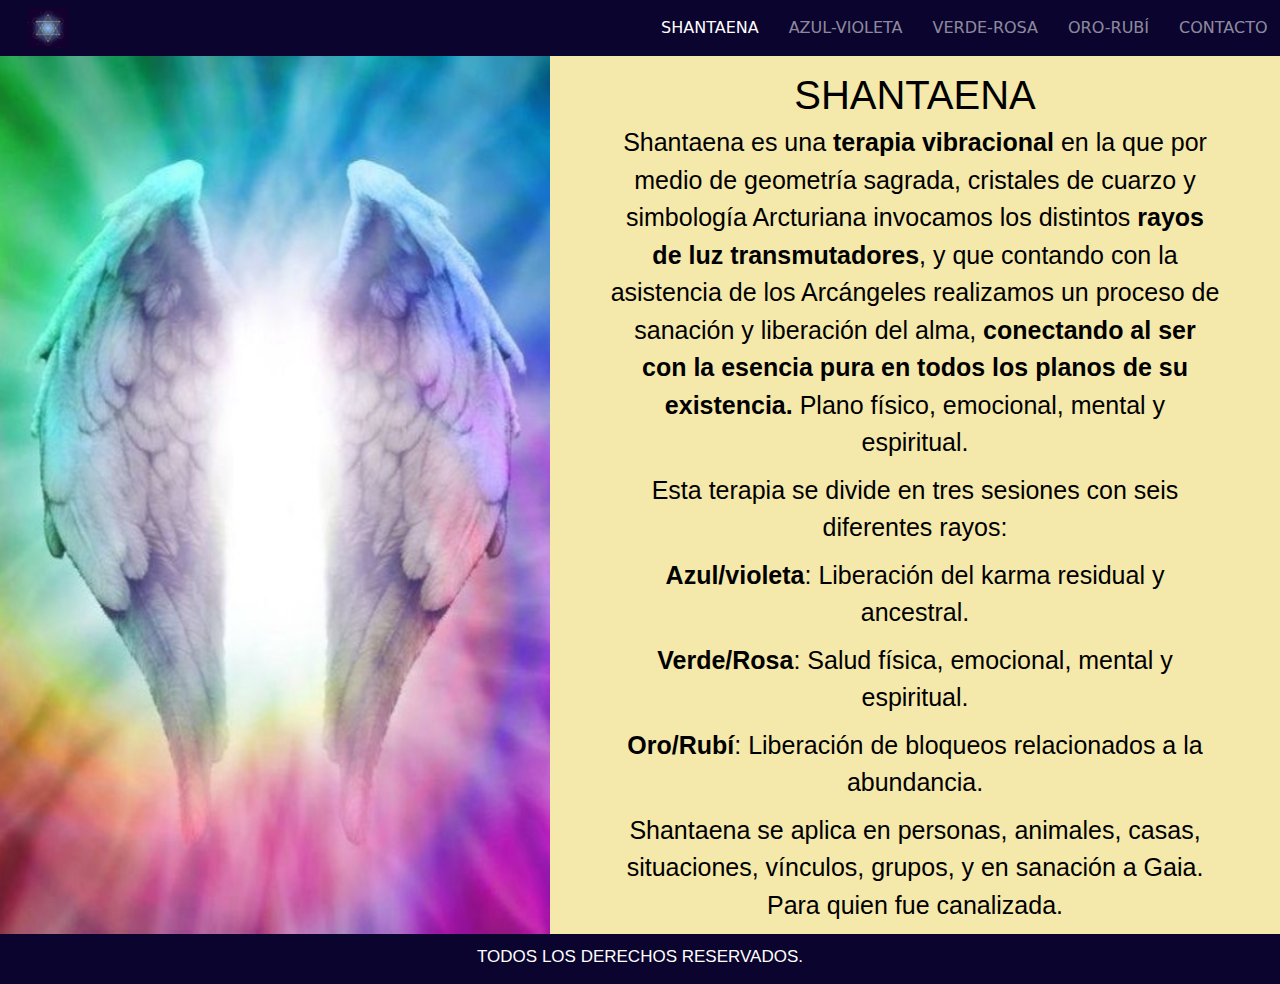
<file: index.html>
<!DOCTYPE html>
<html lang="es">
<head>
    <meta charset="UTF-8">
    <meta name="viewport" content="width=device-width, initial-scale=1.0">
    <meta name="description" content="Terapia energetica Shantaena. Terapia Vibracional. Limpieza Energética. Limpieza Kármica. Abundancia. Salud. Arcangel Miguel. Partido de La Costa. Buenos Aires, Argentina. ">
    <meta name="keywords" content="Terapia, Energética, Shantaena, Arcangel, Miguel, Buenos Aires. Argentina">
    <link href="https://cdn.jsdelivr.net/npm/bootstrap@5.3.3/dist/css/bootstrap.min.css" rel="stylesheet" integrity="sha384-QWTKZyjpPEjISv5WaRU9OFeRpok6YctnYmDr5pNlyT2bRjXh0JMhjY6hW+ALEwIH" crossorigin="anonymous">
    <link rel="shortcut icon" href="../Shantaena1/assets/metacubo.jpeg">
    <link rel="stylesheet" href="./css/styles.css">
    <title>Terapia Energética Shantaena</title>
</head>
<body > 
    <header>
        <nav class="navbar navbar-expand-md navbar-dark" style="background-color: #0a042e;">
            <div class="container-fluid">
                <a class="navbar-brand" href="./index.html">
                    <img src="./assets/metacubo.jpeg" alt="Metatron" width="40" height="40">
                </a>
                <button class="navbar-toggler" type="button" data-bs-toggle="collapse" data-bs-target="#navbarNav" aria-controls="navbarNav" aria-expanded="false" aria-label="Toggle navigation">
                    <span class="navbar-toggler-icon">
                        <svg xmlns="http://www.w3.org/2000/svg" width="16" height="16" fill="currentColor" class="bi bi-list" viewBox="0 0 16 16">
                            <path fill-rule="evenodd" d="M2.5 12a.5.5 0 0 1 .5-.5h10a.5.5 0 0 1 0 1H3a.5.5 0 0 1-.5-.5m0-4a.5.5 0 0 1 .5-.5h10a.5.5 0 0 1 0 1H3a.5.5 0 0 1-.5-.5m0-4a.5.5 0 0 1 .5-.5h10a.5.5 0 0 1 0 1H3a.5.5 0 0 1-.5-.5"/>
                        </svg>
                    </span>
                </button>
                <div class="collapse navbar-collapse" id="navbarNav">
                    <ul class="navbar-nav ms-auto">
                        <li class="nav-item">
                            <a class="nav-link active" aria-current="page" href="index.html">SHANTAENA</a>
                        </li>
                        <li class="nav-item">
                            <a class="nav-link" href="./pages/rayo-azul-violeta.html">AZUL-VIOLETA</a>
                        </li>
                        <li class="nav-item">
                            <a class="nav-link" href="./pages/rayo-verde-rosa.html">VERDE-ROSA</a>
                        </li>
                        <li class="nav-item">
                            <a class="nav-link" href="./pages/rayo-oro-rubi.html">ORO-RUBÍ</a>
                        </li>
                        <li class="nav-item">
                            <a class="nav-link" href="./pages/contacto.html">CONTACTO</a>
                        </li>
                    </ul>
                </div>
            </div>
        </nav>
    </header>
    <main>
        <div class="contenedor">
            <img src="./assets/rayosdeluz.jpeg" alt="Colores del Arcoiris" class="contenedor_imagen">
            <div class="cuerpo">
                <h1>SHANTAENA</h1>
                <P>Shantaena es una <strong>terapia vibracional</strong> en la que por medio de geometría sagrada, 
                cristales de cuarzo y simbología Arcturiana invocamos los distintos <strong>rayos de luz
                transmutadores</strong>, y que contando con la asistencia de los Arcángeles realizamos un
                proceso de sanación y liberación del alma, <strong>conectando al ser con la esencia pura 
                en todos los planos de su existencia.</strong> Plano físico, emocional, mental y espiritual.</p> 
                <p>Esta terapia se divide en tres sesiones con seis diferentes rayos:</p>
                <p><strong>Azul/violeta</strong>: Liberación del karma residual y ancestral.</p> 
                <p><strong>Verde/Rosa</strong>: Salud física, emocional, mental y espiritual.</p> 
                <p><strong>Oro/Rubí</strong>: Liberación de bloqueos relacionados a la abundancia.</p>
                <p>Shantaena se aplica en personas, animales, casas, situaciones, vínculos,
                grupos, y en sanación a Gaia. Para quien fue canalizada.</p>
            </div>
        </div>
    </main>
    <footer class="container-fluid">
        <h3>TODOS LOS DERECHOS RESERVADOS.</h3>
    </footer>
    <script src="https://cdn.jsdelivr.net/npm/bootstrap@5.3.3/dist/js/bootstrap.bundle.min.js" integrity="sha384-YvpcrYf0tY3lHB60NNkmXc5s9fDVZLESaAA55NDzOxhy9GkcIdslK1eN7N6jIeHz" crossorigin="anonymous"></script>
</body>
</html>
</file>
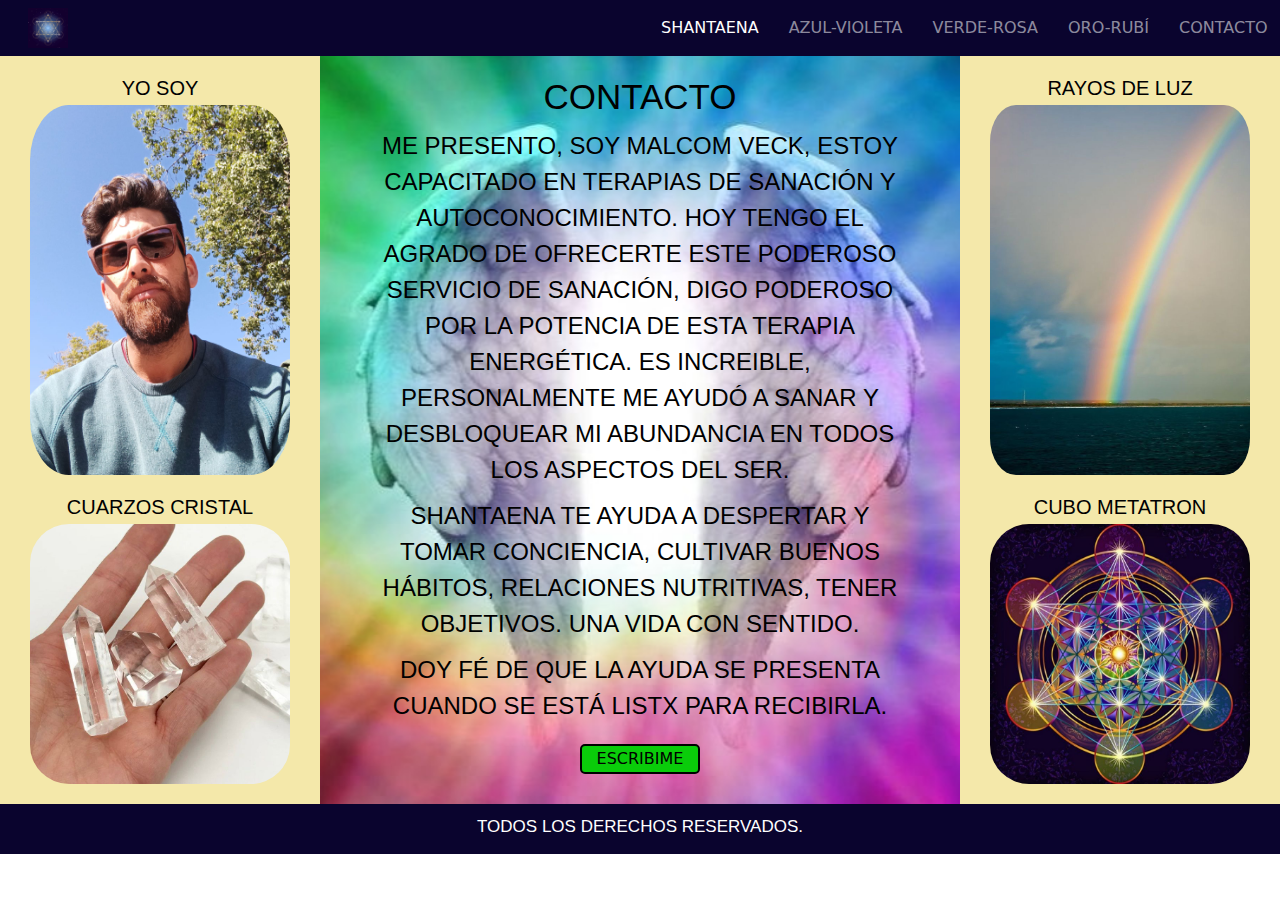
<file: pages/contacto.html>
<!DOCTYPE html>
<html lang="es">
<head>
    <meta charset="UTF-8">
    <meta name="viewport" content="width=device-width, initial-scale=1.0">
    <meta name="description" content="Terapia energetica Shantaena, Contacto, Arcángel Miguel, Metatron. Partido de La Costa. Buenos Aires, Argentina.">
    <meta name="keywords" content="Terapia, Energética, Shantaena, Arcangel, Miguel, Cuarzo, Metatron, Luz, Abundancia, Buenos Aires. Argentina">
    <link href="https://cdn.jsdelivr.net/npm/bootstrap@5.3.3/dist/css/bootstrap.min.css" rel="stylesheet" integrity="sha384-QWTKZyjpPEjISv5WaRU9OFeRpok6YctnYmDr5pNlyT2bRjXh0JMhjY6hW+ALEwIH" crossorigin="anonymous">
    <link rel="stylesheet" href="../css/styles.css">
    <title>Contacto</title>
</head>
<body> 
    <header>
        <nav class="navbar navbar-expand-md navbar-dark" style="background-color: #0a042e;">
            <div class="container-fluid">
                <a class="navbar-brand" href="../index.html">
                    <img src="../assets/metacubo.jpeg" alt="Metatron" width="40" height="40">
                </a>
                <button class="navbar-toggler" type="button" data-bs-toggle="collapse" data-bs-target="#navbarNav" aria-controls="navbarNav" aria-expanded="false" aria-label="Toggle navigation">
                    <span class="navbar-toggler-icon">
                        <svg xmlns="http://www.w3.org/2000/svg" width="16" height="16" fill="currentColor" class="bi bi-list" viewBox="0 0 16 16">
                            <path fill-rule="evenodd" d="M2.5 12a.5.5 0 0 1 .5-.5h10a.5.5 0 0 1 0 1H3a.5.5 0 0 1-.5-.5m0-4a.5.5 0 0 1 .5-.5h10a.5.5 0 0 1 0 1H3a.5.5 0 0 1-.5-.5m0-4a.5.5 0 0 1 .5-.5h10a.5.5 0 0 1 0 1H3a.5.5 0 0 1-.5-.5"/>
                        </svg>
                    </span>
                </button>
                <div class="collapse navbar-collapse" id="navbarNav">
                    <ul class="navbar-nav ms-auto">
                        <li class="nav-item">
                            <a class="nav-link active" aria-current="page" href="../index.html">SHANTAENA</a>
                        </li>
                        <li class="nav-item">
                            <a class="nav-link" href="./rayo-azul-violeta.html">AZUL-VIOLETA</a>
                        </li>
                        <li class="nav-item">
                            <a class="nav-link" href="./rayo-verde-rosa.html">VERDE-ROSA</a>
                        </li>
                        <li class="nav-item">
                            <a class="nav-link" href="./rayo-oro-rubi.html">ORO-RUBÍ</a>
                        </li>
                        <li class="nav-item">
                            <a class="nav-link" href="#contacto.html">CONTACTO</a>
                        </li>
                    </ul>
                </div>
            </div>
        </nav>
    </header>
    <main class="container-contacto">
        <div class="costillas">
            <h3>YO SOY</h3>
            <img src="../assets/yosoy.jpeg" alt="Yo Soy- Iam" class="mikael">
            <h3>CUARZOS CRISTAL</h3>
            <img src="../assets/cuarzocristal.jfif" alt="Cuarzo Cristal" class="cristal">
        </div>
        <div class="iam">
            <h1>CONTACTO</h1 id="contacto">
            <p>ME PRESENTO, SOY MALCOM VECK, ESTOY CAPACITADO
            
            EN TERAPIAS DE SANACIÓN Y AUTOCONOCIMIENTO.
            
            HOY TENGO EL AGRADO DE OFRECERTE ESTE PODEROSO
            
            SERVICIO DE SANACIÓN, DIGO PODEROSO POR LA   
            
            POTENCIA DE ESTA TERAPIA ENERGÉTICA. ES INCREIBLE, 
            
            PERSONALMENTE ME AYUDÓ A SANAR Y DESBLOQUEAR 
            
            MI ABUNDANCIA EN TODOS LOS ASPECTOS DEL SER.</p>
            
            <p>SHANTAENA TE AYUDA A DESPERTAR Y TOMAR CONCIENCIA, 
            
            CULTIVAR BUENOS HÁBITOS, RELACIONES NUTRITIVAS, 
            
            TENER OBJETIVOS. UNA VIDA CON SENTIDO.</p> 
            
            <p>DOY FÉ DE QUE LA AYUDA SE PRESENTA CUANDO 
            
            SE ESTÁ LISTX PARA RECIBIRLA.</p> 
            <form>
                <label for="whatsApp"></label>
                <input type="submit" value="ESCRIBIME" class="wsp">
            </form>
        </div>
        <div class="costillas">
            <h3>RAYOS DE LUZ</h3>
            <img src="../assets/rayodeluz.jfif" alt="Arcoiris-Rayos de Luz" class="elementos">
            <h3>CUBO METATRON</h3>
            <img src="../assets/cubometatron.jfif" alt="Cubo Metatron" class="metatron">
        </div>
    </main>
    <footer class="container-fluid">
        <h3>TODOS LOS DERECHOS RESERVADOS.</h3>
    </footer>
    <script src="https://cdn.jsdelivr.net/npm/bootstrap@5.3.3/dist/js/bootstrap.bundle.min.js" integrity="sha384-YvpcrYf0tY3lHB60NNkmXc5s9fDVZLESaAA55NDzOxhy9GkcIdslK1eN7N6jIeHz" crossorigin="anonymous"></script>        
</body>
</html>
</file>
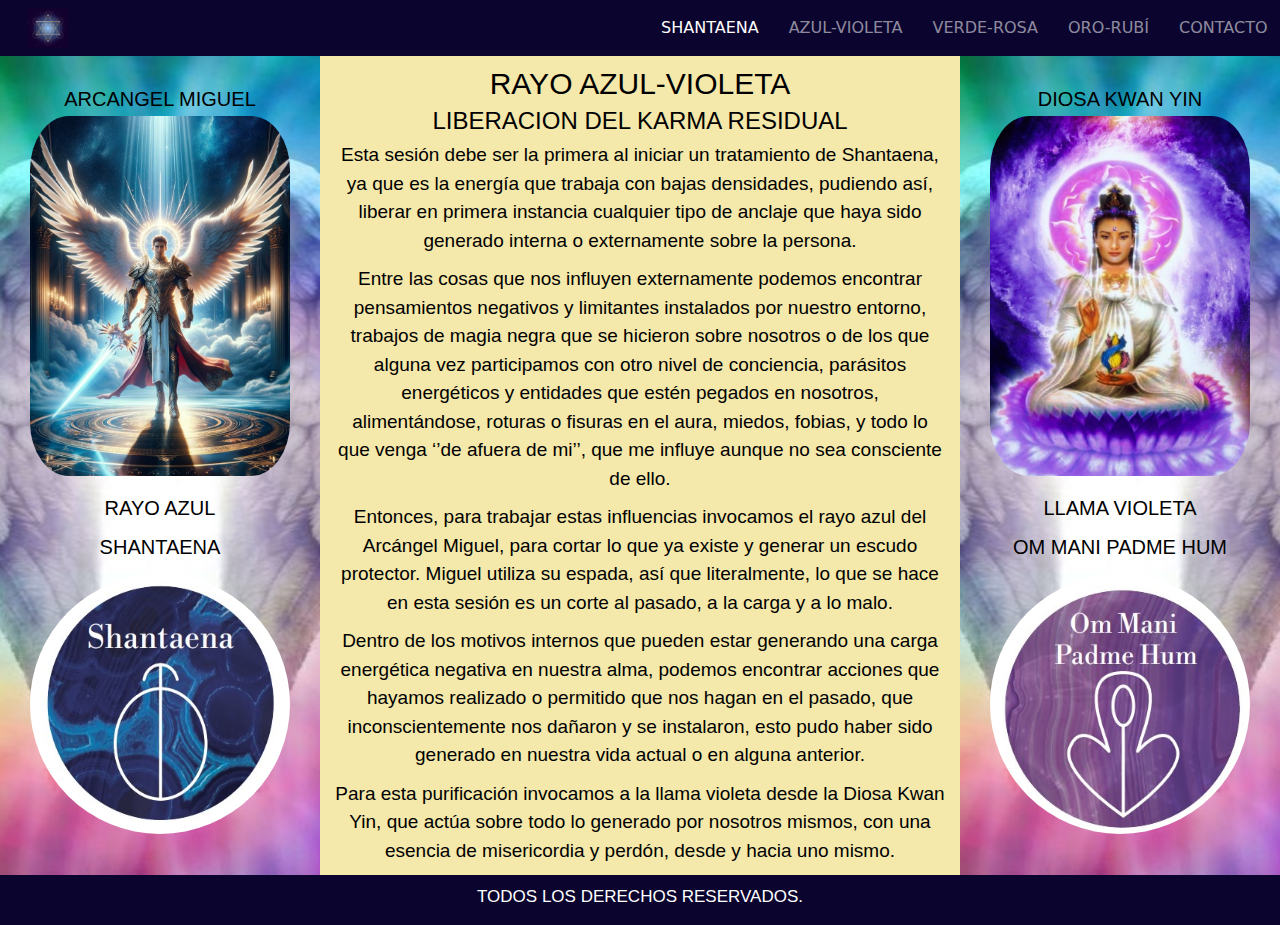
<file: pages/rayo-azul-violeta.html>
<!DOCTYPE html>
<html lang="es">
<head>
    <meta charset="UTF-8">
    <meta name="viewport" content="width=device-width, initial-scale=1.0">
    <meta name="description" content="Terapia energetica Shantaena, Rayo Azul-Violeta, Arcangel Miguel. Partido de La Costa. Buenos Aires, Argentina.">
    <meta name="keywords" content="Terapia, Energética, Shantaena, Arcangel, Miguel, Buenos Aires. Argentina">
    <link href="https://cdn.jsdelivr.net/npm/bootstrap@5.3.3/dist/css/bootstrap.min.css" rel="stylesheet" integrity="sha384-QWTKZyjpPEjISv5WaRU9OFeRpok6YctnYmDr5pNlyT2bRjXh0JMhjY6hW+ALEwIH" crossorigin="anonymous">
    <link rel="stylesheet" href="../css/styles.css">
    <title>Rayo Azul-Violeta</title>
</head>
<body>
    <header>
        <nav class="navbar navbar-expand-md navbar-dark" style="background-color: #0a042e;">
            <div class="container-fluid">
                <a class="navbar-brand" href="../index.html">
                    <img src="../assets/metacubo.jpeg" alt="Metatron" width="40" height="40">
                </a>
                <button class="navbar-toggler" type="button" data-bs-toggle="collapse" data-bs-target="#navbarNav" aria-controls="navbarNav" aria-expanded="false" aria-label="Toggle navigation">
                    <span class="navbar-toggler-icon">
                        <svg xmlns="http://www.w3.org/2000/svg" width="16" height="16" fill="currentColor" class="bi bi-list" viewBox="0 0 16 16">
                            <path fill-rule="evenodd" d="M2.5 12a.5.5 0 0 1 .5-.5h10a.5.5 0 0 1 0 1H3a.5.5 0 0 1-.5-.5m0-4a.5.5 0 0 1 .5-.5h10a.5.5 0 0 1 0 1H3a.5.5 0 0 1-.5-.5m0-4a.5.5 0 0 1 .5-.5h10a.5.5 0 0 1 0 1H3a.5.5 0 0 1-.5-.5"/>
                        </svg>
                    </span>
                </button>
                <div class="collapse navbar-collapse" id="navbarNav">
                    <ul class="navbar-nav ms-auto">
                        <li class="nav-item">
                            <a class="nav-link active" aria-current="page" href="../index.html">SHANTAENA</a>
                        </li>
                        <li class="nav-item">
                            <a class="nav-link" href="#rayo-azul-violeta.html">AZUL-VIOLETA</a>
                        </li>
                        <li class="nav-item">
                            <a class="nav-link" href="./rayo-verde-rosa.html">VERDE-ROSA</a>
                        </li>
                        <li class="nav-item">
                            <a class="nav-link" href="./rayo-oro-rubi.html">ORO-RUBÍ</a>
                        </li>
                        <li class="nav-item">
                            <a class="nav-link" href="./contacto.html">CONTACTO</a>
                        </li>
                    </ul>
                </div>
            </div>
        </nav>
    </header>       
    <div id="rayo-azul-violeta">
        <article>
            <h3>ARCANGEL MIGUEL</h3>
            <img src="../assets/arcángel-mikael.jpeg" alt="Arcángel-Miguel" class="migue">
            <h3>RAYO AZUL</h3> 
            <h3>SHANTAENA</h3>
            <img src="../assets/shantaena.jpg" alt="Shantaena" class="shanta">
        </article>
        <aside>
            <h1>RAYO AZUL-VIOLETA</h1>
            
            <h2>LIBERACION DEL KARMA RESIDUAL</h2>
            
            <p>Esta sesión debe ser la primera al iniciar un tratamiento de Shantaena,
            
            ya que es la energía que trabaja con bajas densidades, pudiendo así, 
            
            liberar en primera instancia cualquier tipo de anclaje que haya sido generado 
            
            interna o externamente sobre la persona.</p>
            
            <p>Entre las cosas que nos influyen externamente podemos encontrar 
            
            pensamientos negativos y limitantes instalados por nuestro entorno, trabajos 
            
            de magia negra que se hicieron sobre nosotros o de los que alguna vez 
            
            participamos con otro nivel de conciencia, parásitos energéticos y entidades que estén pegados en nosotros, alimentándose, roturas o fisuras en el aura, miedos, fobias, y todo lo que venga ‘’de afuera de mi’’, que me influye 
            
            aunque no sea consciente de ello.</p>
            
            <p>Entonces, para trabajar estas influencias invocamos el rayo azul del 
            
            Arcángel Miguel, para cortar lo que ya existe y generar un escudo protector. 
            
            Miguel utiliza su espada, así que literalmente, lo que se hace en esta sesión 
            
            es un corte al pasado, a la carga y a lo malo.</p>
            
            <p>Dentro de los motivos internos que pueden estar generando una carga energética 
            
            negativa en nuestra alma, podemos encontrar acciones que hayamos realizado 
            
            o permitido que nos hagan en el pasado, que inconscientemente nos dañaron
            
            y se instalaron, esto pudo haber sido generado en nuestra vida actual 
            
            o en alguna anterior.</p> 
            
            <p>Para esta purificación invocamos a la llama violeta desde la Diosa Kwan Yin, 
            
            que actúa sobre todo lo generado por nosotros mismos, con una esencia de 
            
            misericordia y perdón, desde y hacia uno mismo.</p>
        </aside>
        <article>
            <h3>DIOSA KWAN YIN</h3>
            <img src="../assets/kwan-yiin.jpeg" alt="Kwan-Yin" class="kwan">
            <h3>LLAMA VIOLETA</h3> 
            <h3>OM MANI PADME HUM</h3>
            <img src="../assets/ommanipadmehum.jpg" alt="Omm" class="omm">
        </article>
    </div>
    <footer class="container-fluid">
        <h3>TODOS LOS DERECHOS RESERVADOS.</h3>
    </footer>
    <script src="https://cdn.jsdelivr.net/npm/bootstrap@5.3.3/dist/js/bootstrap.bundle.min.js" integrity="sha384-YvpcrYf0tY3lHB60NNkmXc5s9fDVZLESaAA55NDzOxhy9GkcIdslK1eN7N6jIeHz" crossorigin="anonymous"></script>
</body>
</html>
</file>
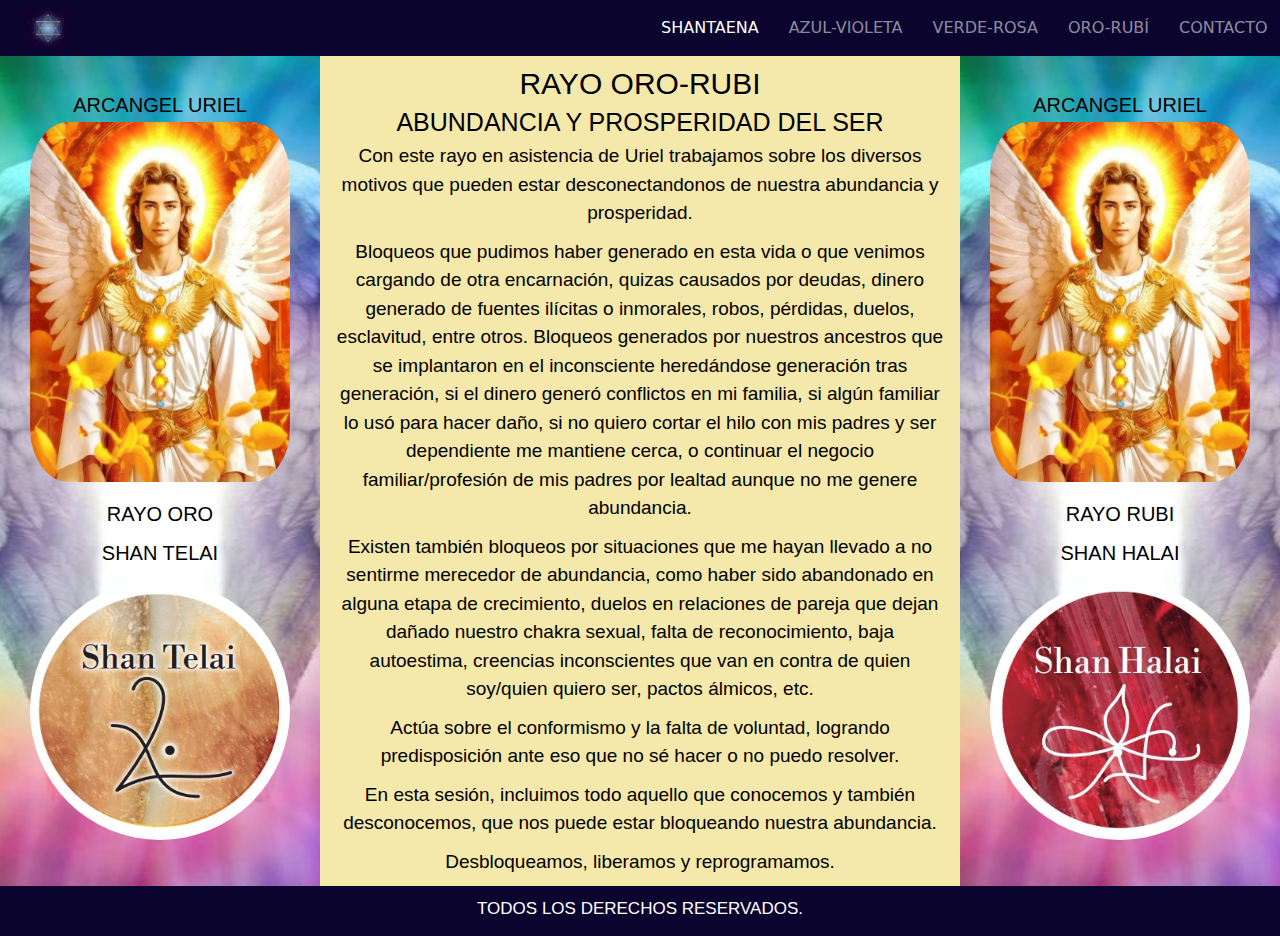
<file: pages/rayo-oro-rubi.html>
<!DOCTYPE html>
<html lang="es">
<head>
    <meta charset="UTF-8">
    <meta name="viewport" content="width=device-width, initial-scale=1.0">
    <meta name="description" content="Terapia energetica Shantaena, Rayo Oro-Rubi, Arcangel Uriel. Partido de La Costa. Buenos Aires, Argentina.">
    <meta name="keywords" content="Terapia, Energética, Shantaena, Arcángel, Oro, Rubi, Uriel, Buenos Aires. Argentina">
    <link href="https://cdn.jsdelivr.net/npm/bootstrap@5.3.3/dist/css/bootstrap.min.css" rel="stylesheet" integrity="sha384-QWTKZyjpPEjISv5WaRU9OFeRpok6YctnYmDr5pNlyT2bRjXh0JMhjY6hW+ALEwIH" crossorigin="anonymous">
    <link rel="stylesheet" href="../css/styles.css">
    <title>Rayo Oro-Rubi</title>
</head>
<body> 
    <header>
        <nav class="navbar navbar-expand-md navbar-dark" style="background-color: #0a042e;">
            <div class="container-fluid">
                <a class="navbar-brand" href="../index.html">
                    <img src="../assets/metacubo.jpeg" alt="Metatron" width="40" height="40">
                </a>
                <button class="navbar-toggler" type="button" data-bs-toggle="collapse" data-bs-target="#navbarNav" aria-controls="navbarNav" aria-expanded="false" aria-label="Toggle navigation">
                    <span class="navbar-toggler-icon">
                        <svg xmlns="http://www.w3.org/2000/svg" width="16" height="16" fill="currentColor" class="bi bi-list" viewBox="0 0 16 16">
                            <path fill-rule="evenodd" d="M2.5 12a.5.5 0 0 1 .5-.5h10a.5.5 0 0 1 0 1H3a.5.5 0 0 1-.5-.5m0-4a.5.5 0 0 1 .5-.5h10a.5.5 0 0 1 0 1H3a.5.5 0 0 1-.5-.5m0-4a.5.5 0 0 1 .5-.5h10a.5.5 0 0 1 0 1H3a.5.5 0 0 1-.5-.5"/>
                        </svg>
                    </span>
                </button>
                <div class="collapse navbar-collapse" id="navbarNav">
                    <ul class="navbar-nav ms-auto">
                        <li class="nav-item">
                            <a class="nav-link active" aria-current="page" href="../index.html">SHANTAENA</a>
                        </li>
                        <li class="nav-item">
                            <a class="nav-link" href="./rayo-azul-violeta.html">AZUL-VIOLETA</a>
                        </li>
                        <li class="nav-item">
                            <a class="nav-link" href="./rayo-verde-rosa.html">VERDE-ROSA</a>
                        </li>
                        <li class="nav-item">
                            <a class="nav-link" href="#rayo-oro-rubi.html">ORO-RUBÍ</a>
                        </li>
                        <li class="nav-item">
                            <a class="nav-link" href="./contacto.html">CONTACTO</a>
                        </li>
                    </ul>
                </div>
            </div>
        </nav>
    </header>
    <div id="rayo-oro-rubi">
        <article>
            <h3>ARCANGEL URIEL</h3>
            <img src="../assets/arcángel-uriel.jpeg" alt="Arcángel Uriel" class="uri">
            <h3>RAYO ORO</h3>
            <h3>SHAN TELAI</h3>
            <img src="../assets/shantelai.jpg" alt="Shan Telai" class="telai">
        </article>
        <aside>
            <h1>RAYO ORO-RUBI</h1>
            <h2>ABUNDANCIA Y PROSPERIDAD DEL SER</h2>
            <p>Con este rayo en asistencia de Uriel trabajamos sobre los diversos motivos que pueden
            
            estar desconectandonos de nuestra abundancia y prosperidad.</p>
            
            <p>Bloqueos que pudimos haber generado en esta vida o que venimos cargando 
            
            de otra encarnación, quizas causados por deudas, dinero generado de fuentes 
            
            ilícitas o inmorales, robos, pérdidas, duelos, esclavitud, entre otros.
            
            Bloqueos generados por nuestros ancestros que se implantaron en el inconsciente 
            
            heredándose generación tras generación, si el dinero generó conflictos en mi familia,
            
            si algún familiar lo usó para hacer daño, si no quiero cortar el hilo con mis padres y
            
            ser dependiente me mantiene cerca, o continuar el negocio familiar/profesión de mis
            
            padres por lealtad aunque no me genere abundancia.</p>   
            
            <p>Existen también bloqueos por situaciones que me hayan llevado a no sentirme
            
            merecedor de abundancia, como haber sido abandonado en alguna etapa de
            
            crecimiento, duelos en relaciones de pareja que dejan dañado nuestro chakra sexual, 
            
            falta de reconocimiento, baja autoestima, creencias inconscientes que 
            
            van en contra de quien soy/quien quiero ser, pactos álmicos, etc.</p>
            
            <p>Actúa sobre el conformismo y la falta de voluntad, logrando predisposición 
            
            ante eso que no sé hacer o no puedo resolver.</p>    
            
            <p>En esta sesión, incluimos todo aquello que conocemos y también desconocemos,
            
            que nos puede estar bloqueando nuestra abundancia.</p>
            
            <p>Desbloqueamos, liberamos y reprogramamos.</p>
        </aside>
        <article>
            <h3>ARCANGEL URIEL</h3>
            <img src="../assets/arcángel-uriel.jpeg" alt="Arcángel Uriel" class="uriel">
            <h3>RAYO RUBI</h3>
            <h3>SHAN HALAI</h3>
            <img src="../assets/shanhalai.jpg" alt="Shan Halai" class="halai">
        </article>
    </div>
    <footer class="container-fluid">
        <h3>TODOS LOS DERECHOS RESERVADOS.</h3>
    </footer>
    <script src="https://cdn.jsdelivr.net/npm/bootstrap@5.3.3/dist/js/bootstrap.bundle.min.js" integrity="sha384-YvpcrYf0tY3lHB60NNkmXc5s9fDVZLESaAA55NDzOxhy9GkcIdslK1eN7N6jIeHz" crossorigin="anonymous"></script>
</body>
</html>
</file>
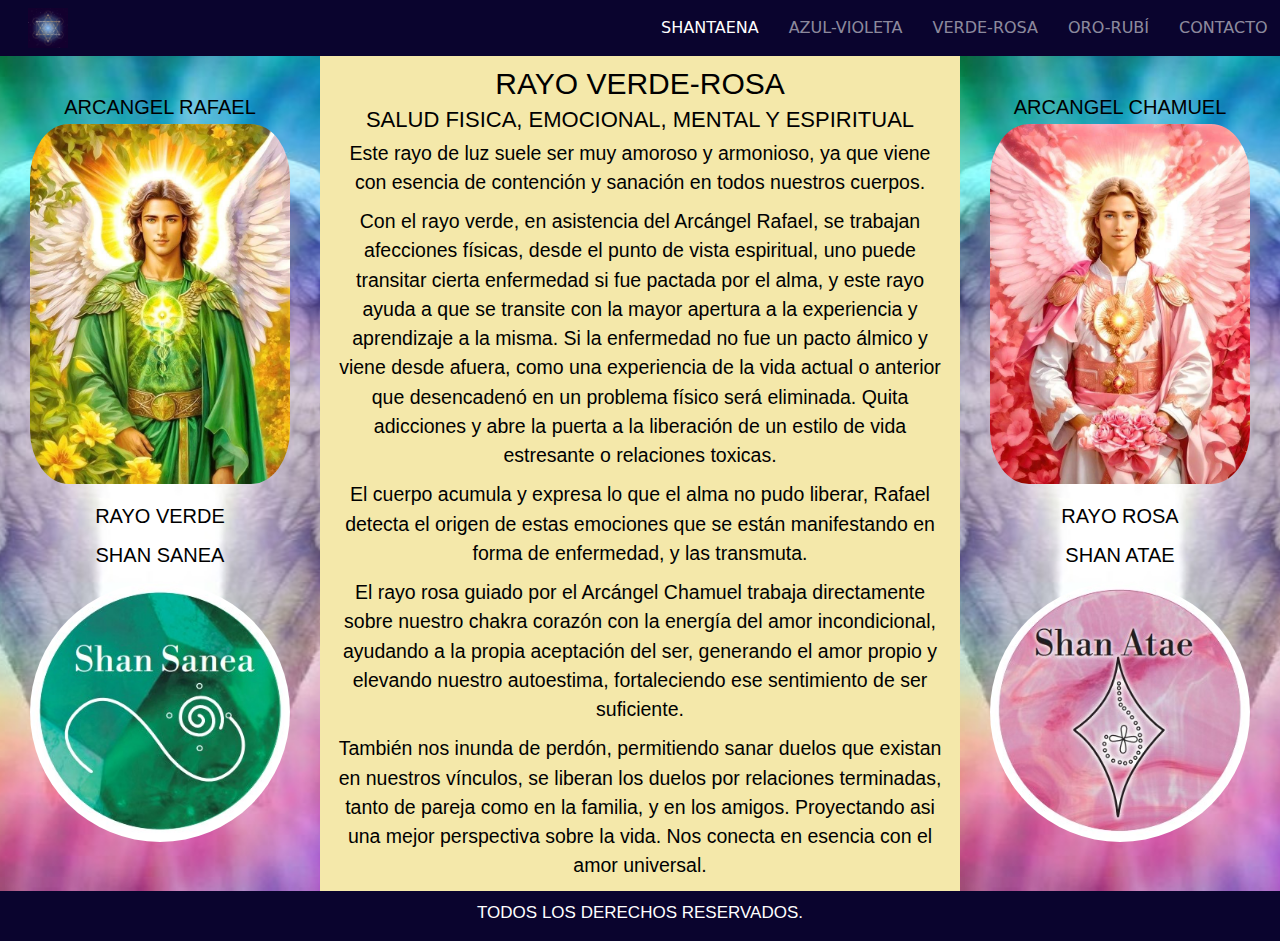
<file: pages/rayo-verde-rosa.html>
<!DOCTYPE html>
<html lang="es">
<head>
    <meta charset="UTF-8">
    <meta name="viewport" content="width=device-width, initial-scale=1.0">
    <meta name="description" content="Terapia energetica Shantaena, Rayo Verde-Rosa, Arcángel Rafael. Arcángel Chamuel. Partido de La Costa. Buenos Aires, Argentina.">
    <meta name="keywords" content="Terapia, Energética, Shantaena, Arcángel, Rafael, Chamuel, Buenos Aires. Argentina">
    <link href="https://cdn.jsdelivr.net/npm/bootstrap@5.3.3/dist/css/bootstrap.min.css" rel="stylesheet" integrity="sha384-QWTKZyjpPEjISv5WaRU9OFeRpok6YctnYmDr5pNlyT2bRjXh0JMhjY6hW+ALEwIH" crossorigin="anonymous">
    <link rel="stylesheet" href="../css/styles.css">
    <title>Rayo Verde-Rosa</title>
</head>
<body> 
    <header>
        <nav class="navbar navbar-expand-md navbar-dark" style="background-color: #0a042e;">
            <div class="container-fluid">
                <a class="navbar-brand" href="../index.html">
                    <img src="../assets/metacubo.jpeg" alt="Metatron" width="40" height="40">
                </a>
                <button class="navbar-toggler" type="button" data-bs-toggle="collapse" data-bs-target="#navbarNav" aria-controls="navbarNav" aria-expanded="false" aria-label="Toggle navigation">
                    <span class="navbar-toggler-icon">
                        <svg xmlns="http://www.w3.org/2000/svg" width="16" height="16" fill="currentColor" class="bi bi-list" viewBox="0 0 16 16">
                            <path fill-rule="evenodd" d="M2.5 12a.5.5 0 0 1 .5-.5h10a.5.5 0 0 1 0 1H3a.5.5 0 0 1-.5-.5m0-4a.5.5 0 0 1 .5-.5h10a.5.5 0 0 1 0 1H3a.5.5 0 0 1-.5-.5m0-4a.5.5 0 0 1 .5-.5h10a.5.5 0 0 1 0 1H3a.5.5 0 0 1-.5-.5"/>
                        </svg>
                    </span>
                </button>
                <div class="collapse navbar-collapse" id="navbarNav">
                    <ul class="navbar-nav ms-auto">
                        <li class="nav-item">
                            <a class="nav-link active" aria-current="page" href="../index.html">SHANTAENA</a>
                        </li>
                        <li class="nav-item">
                            <a class="nav-link" href="./rayo-azul-violeta.html">AZUL-VIOLETA</a>
                        </li>
                        <li class="nav-item">
                            <a class="nav-link" href="#rayo-verde-rosa">VERDE-ROSA</a>
                        </li>
                        <li class="nav-item">
                            <a class="nav-link" href="./rayo-oro-rubi.html">ORO-RUBÍ</a>
                        </li>
                        <li class="nav-item">
                            <a class="nav-link" href="./contacto.html">CONTACTO</a>
                        </li>
                    </ul>
                </div>
            </div>
        </nav>
    </header>
    <div id="rayo-verde-rosa">
        <article>
            <h3>ARCANGEL RAFAEL</h3>
                <img src="../assets/arcángel-raphael.jpeg" alt="Arcángel Rafael" class="rafa">
                <h3>RAYO VERDE</h3>
                <h3>SHAN SANEA</h3>
                <img src="../assets/shansanea.jpg" alt="Shan Sanea" class="sanea">
        </article>
        <aside>
            <h1>RAYO VERDE-ROSA</h1>
            <h2>SALUD FISICA, EMOCIONAL, MENTAL Y ESPIRITUAL</h2>
            
            <p>Este rayo de luz suele ser muy amoroso y armonioso, ya que viene
            
            con esencia de contención y sanación en todos nuestros cuerpos.</p>
            
            
            <p>Con el rayo verde, en asistencia del Arcángel Rafael, se trabajan afecciones 
            
            físicas, desde el punto de vista espiritual, uno puede transitar cierta enfermedad 
            
            si fue pactada por el alma, y este rayo ayuda a que se transite con la mayor
            
            apertura a la experiencia y aprendizaje a la misma. Si la enfermedad
            
            no fue un pacto álmico y viene desde afuera, como una experiencia de la vida 
            
            actual o anterior que desencadenó en un problema físico será eliminada. 
            
            Quita adicciones y abre la puerta a la liberación de un estilo de vida 
            
            estresante o relaciones toxicas.</p>
            
            <p>El cuerpo acumula y expresa lo que el alma no pudo liberar,
            
            Rafael detecta el origen de estas emociones que se están
            
            manifestando en forma de enfermedad, y las transmuta.</p>
            
            <p>El rayo rosa guiado por el Arcángel Chamuel trabaja directamente sobre
            
            nuestro chakra corazón con la energía del amor incondicional, ayudando a la propia
            
            aceptación del ser, generando el amor propio y elevando nuestro autoestima,
            
            fortaleciendo ese sentimiento de ser suficiente.</p>
            
            
            <p>También nos inunda de perdón, permitiendo sanar duelos que existan en
            
            nuestros vínculos, se liberan los duelos por relaciones terminadas, tanto de 
            
            pareja como en la familia, y en los amigos. Proyectando asi una mejor 
            
            perspectiva sobre la vida. Nos conecta en esencia con el amor universal.</p>
        </aside>
        <article>
            <h3>ARCANGEL CHAMUEL</h3>
            <img src="../assets/arcángel-chamuel.jpeg" alt="Arcángel Chamuel" class="chamu">    
            <h3>RAYO ROSA</h3>
            <h3>SHAN ATAE</h3>
            <img src="../assets/shanatae.jpg" alt="Shan Atae" class="atae">
        </article>
    </div>
    <footer class="container-fluid">
        <h3>TODOS LOS DERECHOS RESERVADOS.</h3>
    </footer>
    <script src="https://cdn.jsdelivr.net/npm/bootstrap@5.3.3/dist/js/bootstrap.bundle.min.js" integrity="sha384-YvpcrYf0tY3lHB60NNkmXc5s9fDVZLESaAA55NDzOxhy9GkcIdslK1eN7N6jIeHz" crossorigin="anonymous"></script>
</body>
</html>
</file>
<file: css/styles.css>
* {
  margin: 0;
  padding: 0;
  box-sizing: border-box;
}

html {
  font-size: 62.5%;
}

@media screen and (min-width: 1400px) {
  nav {
    height: 7rem;
  }
}
nav img {
  margin-left: 2rem;
}

ul li {
  font-size: 1.6rem;
  padding-left: 2rem;
}
@media screen and (min-width: 1400px) {
  ul li {
    font-size: 2.5rem;
    padding-right: 2rem;
  }
}

p {
  color: black;
  font-family: Arial, Helvetica, sans-serif;
  font-weight: 520;
  font-style: normal;
  text-align: center;
  font-size: 1.8rem;
}

h1 {
  color: black;
  font-family: Arial, Helvetica, sans-serif;
  font-weight: 520;
  font-style: normal;
  text-align: center;
  font-size: 3rem;
}

h2 {
  color: black;
  font-family: Arial, Helvetica, sans-serif;
  font-weight: 520;
  font-style: normal;
  text-align: center;
  font-size: 2.8;
}

h3 {
  color: black;
  font-family: Arial, Helvetica, sans-serif;
  font-weight: 520;
  font-style: normal;
  text-align: center;
  font-size: 1.8rem;
}

footer {
  display: flex;
  flex-direction: column;
  justify-content: center;
  text-align: center;
  background-color: #0a042e;
  height: 5rem;
}
@media screen and (max-width: 480px) {
  footer {
    height: 4rem;
  }
}
@media screen and (min-width: 1400px) {
  footer {
    height: 7rem;
  }
}
footer h3 {
  color: white;
}
@media screen and (max-width: 480px) {
  footer h3 {
    font-size: 1.3rem;
  }
}
@media screen and (min-width: 481px) and (max-width: 780px) {
  footer h3 {
    font-size: 1.4rem;
  }
}
@media screen and (min-width: 781px) and (max-width: 992px) {
  footer h3 {
    font-size: 1.6rem;
  }
}
@media screen and (min-width: 993px) and (max-width: 1199px) {
  footer h3 {
    font-size: 1.7rem;
  }
}
@media screen and (min-width: 1200px) and (max-width: 1399px) {
  footer h3 {
    font-size: 1.7rem;
  }
}
@media screen and (min-width: 1400px) {
  footer h3 {
    font-size: 2.5rem;
  }
}

/* --------------------------------------index------------------------------- */
.contenedor {
  display: flex;
  flex-wrap: wrap;
  background-color: #f4e8aa;
  background-size: cover;
  height: auto;
}
@media screen and (max-width: 480px) {
  .contenedor {
    flex-direction: column;
    justify-content: center;
    align-items: center;
  }
}
@media screen and (min-width: 481px) and (max-width: 780px) {
  .contenedor {
    flex-direction: column;
    justify-content: center;
    align-items: center;
  }
}
.contenedor .contenedor_imagen {
  display: flex;
  flex-wrap: wrap;
  height: auto;
}
@media screen and (max-width: 480px) {
  .contenedor .contenedor_imagen {
    width: 250px;
  }
}
@media screen and (min-width: 481px) and (max-width: 780px) {
  .contenedor .contenedor_imagen {
    width: 300px;
  }
}
@media screen and (min-width: 781px) and (max-width: 992px) {
  .contenedor .contenedor_imagen {
    width: 400px;
  }
}
@media screen and (min-width: 993px) and (max-width: 1199px) {
  .contenedor .contenedor_imagen {
    width: 500px;
  }
}
@media screen and (min-width: 1200px) and (max-width: 1399px) {
  .contenedor .contenedor_imagen {
    width: 550px;
  }
}
@media screen and (min-width: 1400px) {
  .contenedor .contenedor_imagen {
    width: 700px;
  }
}
.contenedor .cuerpo {
  display: flex;
  flex-direction: column;
  justify-content: center;
  text-align: center;
  margin: auto;
  width: 50%;
  background-color: #f4e8aa;
  background-size: cover;
}
@media screen and (max-width: 480px) {
  .contenedor .cuerpo {
    width: 100%;
  }
}
@media screen and (min-width: 481px) and (max-width: 780px) {
  .contenedor .cuerpo {
    width: 100%;
  }
}
@keyframes Titulo {
  0% {
    transform: scale(1, 1);
  }
  25% {
    transform: scale(0.95, 0.95);
  }
  50% {
    transform: scale(0.9, 0.9);
  }
  75% {
    transform: scale(0.95, 0.95);
  }
  100% {
    transform: scale(1, 1);
  }
}
.contenedor .cuerpo h1 {
  font-weight: 520;
  margin-top: 1.2rem;
  animation-name: Titulo;
  animation-duration: 3s;
  animation-timing-function: linear;
  animation-iteration-count: infinite;
}
@media screen and (max-width: 480px) {
  .contenedor .cuerpo h1 {
    font-size: 2.7rem;
  }
}
@media screen and (min-width: 481px) and (max-width: 780px) {
  .contenedor .cuerpo h1 {
    font-size: 2.8rem;
  }
}
@media screen and (min-width: 781px) and (max-width: 992px) {
  .contenedor .cuerpo h1 {
    font-size: 3.3rem;
  }
}
@media screen and (min-width: 993px) and (max-width: 1199px) {
  .contenedor .cuerpo h1 {
    font-size: 4rem;
    margin-top: 1.5rem;
  }
}
@media screen and (min-width: 1200px) and (max-width: 1399px) {
  .contenedor .cuerpo h1 {
    font-size: 4rem;
    margin-top: 1.5rem;
  }
}
@media screen and (min-width: 1400px) {
  .contenedor .cuerpo h1 {
    font-size: 6rem;
    padding-top: 2rem;
  }
}
@media screen and (max-width: 480px) {
  .contenedor .cuerpo p {
    font-size: 1.6rem;
    padding-left: 2rem;
    padding-right: 2rem;
  }
}
@media screen and (min-width: 481px) and (max-width: 780px) {
  .contenedor .cuerpo p {
    font-size: 1.6rem;
    padding-left: 2.5rem;
    padding-right: 2.5rem;
  }
}
@media screen and (min-width: 781px) and (max-width: 992px) {
  .contenedor .cuerpo p {
    font-size: 1.75rem;
    padding-left: 1.5rem;
    padding-right: 1.5rem;
  }
}
@media screen and (min-width: 993px) and (max-width: 1199px) {
  .contenedor .cuerpo p {
    font-size: 2.22rem;
    padding-left: 1.5rem;
    padding-right: 1.5rem;
  }
}
@media screen and (min-width: 1200px) and (max-width: 1399px) {
  .contenedor .cuerpo p {
    font-size: 2.5rem;
    padding-left: 1.5rem;
    padding-right: 1.5rem;
  }
}
@media screen and (min-width: 1400px) {
  .contenedor .cuerpo p {
    margin-right: 2.5rem;
    margin-left: 2.5rem;
    font-size: 3.3rem;
  }
}

/* ---------------------------------rayo-violeta---------------------------- */
#rayo-azul-violeta {
  display: flex;
  width: 100%;
}
@media screen and (max-width: 480px) {
  #rayo-azul-violeta {
    display: block;
  }
}

article {
  display: flex;
  flex-direction: column;
  justify-content: center;
  align-items: center;
  width: 25%;
}
@media screen and (max-width: 480px) {
  article {
    display: flex;
    flex-wrap: wrap;
    width: 100%;
    background-image: url(../assets/flovida.jpeg);
    background-position: center;
    background-size: cover;
  }
  article .shanta {
    display: none;
  }
  article h3 {
    display: none;
  }
  article .omm {
    display: none;
  }
}

aside {
  background-color: #f4e8aa;
  background-size: cover;
  width: 50%;
}
@media screen and (max-width: 480px) {
  aside {
    width: 100%;
    height: auto;
    padding-bottom: 1rem;
  }
}

.migue {
  max-width: 330px;
  border-radius: 15%;
}
@media screen and (max-width: 480px) {
  .migue {
    width: 150px;
    height: 250px;
    padding-top: 2rem;
    padding-bottom: 2rem;
    border-radius: 25%;
  }
}
@media screen and (min-width: 481px) and (max-width: 780px) {
  .migue {
    width: 120px;
    height: 180px;
  }
}
@media screen and (min-width: 781px) and (max-width: 992px) {
  .migue {
    width: 170px;
    height: 270px;
  }
}
@media screen and (min-width: 993px) and (max-width: 1199px) {
  .migue {
    width: 250px;
    height: 350px;
  }
}
@media screen and (min-width: 1200px) and (max-width: 1399px) {
  .migue {
    width: 260px;
    height: 360px;
    margin-bottom: 1rem;
  }
}

.shanta {
  max-width: 330px;
  border-radius: 100%;
}
@media screen and (min-width: 481px) and (max-width: 780px) {
  .shanta {
    width: 120px;
    height: 120px;
  }
}
@media screen and (min-width: 781px) and (max-width: 992px) {
  .shanta {
    width: 170px;
    height: 170px;
  }
}
@media screen and (min-width: 993px) and (max-width: 1199px) {
  .shanta {
    width: 240px;
    height: 240px;
    margin-bottom: 2rem;
  }
}
@media screen and (min-width: 1200px) and (max-width: 1399px) {
  .shanta {
    width: 260px;
    height: 260px;
    margin-top: 1rem;
    margin-bottom: 2rem;
  }
}

.kwan {
  max-width: 330px;
  border-radius: 15%;
}
@media screen and (max-width: 480px) {
  .kwan {
    width: 150px;
    height: 250px;
    padding-top: 2rem;
    padding-bottom: 2rem;
    border-radius: 25%;
  }
}
@media screen and (min-width: 481px) and (max-width: 780px) {
  .kwan {
    width: 120px;
    height: 180px;
  }
}
@media screen and (min-width: 781px) and (max-width: 992px) {
  .kwan {
    width: 170px;
    height: 270px;
  }
}
@media screen and (min-width: 993px) and (max-width: 1199px) {
  .kwan {
    width: 250px;
    height: 350px;
  }
}
@media screen and (min-width: 1200px) and (max-width: 1399px) {
  .kwan {
    width: 260px;
    height: 360px;
    margin-bottom: 1rem;
  }
}

.omm {
  max-width: 330px;
  border-radius: 100%;
}
@media screen and (min-width: 481px) and (max-width: 780px) {
  .omm {
    width: 120px;
    height: 120px;
  }
}
@media screen and (min-width: 781px) and (max-width: 992px) {
  .omm {
    width: 170px;
    height: 170px;
  }
}
@media screen and (min-width: 993px) and (max-width: 1199px) {
  .omm {
    width: 240px;
    height: 240px;
    margin-bottom: 2rem;
  }
}
@media screen and (min-width: 1200px) and (max-width: 1399px) {
  .omm {
    width: 260px;
    height: 260px;
    margin-top: 1rem;
    margin-bottom: 2rem;
  }
}

#rayo-azul-violeta h1 {
  padding-top: 1rem;
}
@media screen and (max-width: 480px) {
  #rayo-azul-violeta h1 {
    font-size: 2.2rem;
  }
}
@media screen and (min-width: 481px) and (max-width: 780px) {
  #rayo-azul-violeta h1 {
    font-size: 2.2rem;
  }
}
@media screen and (min-width: 1400px) {
  #rayo-azul-violeta h1 {
    font-size: 5rem;
    padding-top: 2.5rem;
  }
}

@media screen and (max-width: 480px) {
  #rayo-azul-violeta h2 {
    font-size: 1.8rem;
  }
}
@media screen and (min-width: 481px) and (max-width: 780px) {
  #rayo-azul-violeta h2 {
    font-size: 1.8rem;
  }
}
@media screen and (min-width: 1200px) and (max-width: 1399px) {
  #rayo-azul-violeta h2 {
    font-size: 2.4rem;
  }
}
@media screen and (min-width: 1400px) {
  #rayo-azul-violeta h2 {
    font-size: 3.6rem;
    padding-bottom: 4px;
  }
}

#rayo-azul-violeta h3 {
  padding-top: 1rem;
}
@media screen and (min-width: 481px) and (max-width: 780px) {
  #rayo-azul-violeta h3 {
    font-size: 1.2;
  }
}
@media screen and (min-width: 781px) and (max-width: 992px) {
  #rayo-azul-violeta h3 {
    font-size: 1.6rem;
  }
}
@media screen and (min-width: 1200px) and (max-width: 1399px) {
  #rayo-azul-violeta h3 {
    font-size: 2rem;
  }
}
@media screen and (min-width: 1400px) {
  #rayo-azul-violeta h3 {
    font-size: 2.7rem;
    padding-top: 1.5rem;
    padding-bottom: 1rem;
  }
}

#rayo-azul-violeta p {
  margin-right: 1.5rem;
  margin-left: 1.5rem;
  font-size: 1.77rem;
}
@media screen and (max-width: 480px) {
  #rayo-azul-violeta p {
    font-size: 1.2;
  }
}
@media screen and (min-width: 481px) and (max-width: 780px) {
  #rayo-azul-violeta p {
    font-size: 1.2rem;
  }
}
@media screen and (min-width: 781px) and (max-width: 992px) {
  #rayo-azul-violeta p {
    font-size: 1.3rem;
  }
}
@media screen and (min-width: 1200px) and (max-width: 1399px) {
  #rayo-azul-violeta p {
    font-size: 1.9rem;
  }
}
@media screen and (min-width: 1400px) {
  #rayo-azul-violeta p {
    margin-right: 2.5rem;
    margin-left: 2.5rem;
    font-size: 2.5rem;
  }
}

/* ------------------------------rayo-verde-rosa------------------------------ */
#rayo-verde-rosa {
  display: flex;
  width: 100%;
}
@media screen and (max-width: 480px) {
  #rayo-verde-rosa {
    display: block;
  }
}

article {
  background-image: url(../assets/rayosdeluz.jpeg);
  background-position: center;
  background-size: cover;
}
@media screen and (max-width: 480px) {
  article {
    width: 100%;
    background-image: url(../assets/flovida.jpeg);
    background-position: center;
    background-size: cover;
  }
  article .sanea {
    display: none;
  }
  article h3 {
    display: none;
  }
  article .atae {
    display: none;
  }
}

.rafa {
  max-width: 330px;
  border-radius: 15%;
}
@media screen and (max-width: 480px) {
  .rafa {
    width: 150px;
    height: 250px;
    padding-top: 2rem;
    padding-bottom: 2rem;
    border-radius: 25%;
  }
}
@media screen and (min-width: 481px) and (max-width: 780px) {
  .rafa {
    width: 120px;
    height: 180px;
  }
}
@media screen and (min-width: 781px) and (max-width: 992px) {
  .rafa {
    width: 170px;
    height: 270px;
  }
}
@media screen and (min-width: 993px) and (max-width: 1199px) {
  .rafa {
    width: 250px;
    height: 350px;
  }
}
@media screen and (min-width: 1200px) and (max-width: 1399px) {
  .rafa {
    width: 260px;
    height: 360px;
    margin-bottom: 1rem;
  }
}

.sanea {
  max-width: 330px;
  border-radius: 100%;
}
@media screen and (min-width: 481px) and (max-width: 780px) {
  .sanea {
    width: 120px;
    height: 120px;
  }
}
@media screen and (min-width: 781px) and (max-width: 992px) {
  .sanea {
    width: 170px;
    height: 170px;
  }
}
@media screen and (min-width: 993px) and (max-width: 1199px) {
  .sanea {
    width: 240px;
    height: 240px;
    margin-bottom: 2rem;
  }
}
@media screen and (min-width: 1200px) and (max-width: 1399px) {
  .sanea {
    width: 260px;
    height: 260px;
    margin-top: 1rem;
    margin-bottom: 2rem;
  }
}

.chamu {
  max-width: 330px;
  border-radius: 15%;
}
@media screen and (max-width: 480px) {
  .chamu {
    width: 150px;
    height: 250px;
    padding-top: 2rem;
    padding-bottom: 2rem;
    border-radius: 25%;
  }
}
@media screen and (min-width: 481px) and (max-width: 780px) {
  .chamu {
    width: 120px;
    height: 180px;
  }
}
@media screen and (min-width: 781px) and (max-width: 992px) {
  .chamu {
    width: 170px;
    height: 270px;
  }
}
@media screen and (min-width: 993px) and (max-width: 1199px) {
  .chamu {
    width: 250px;
    height: 350px;
  }
}
@media screen and (min-width: 1200px) and (max-width: 1399px) {
  .chamu {
    width: 260px;
    height: 360px;
    margin-bottom: 1rem;
  }
}

.atae {
  max-width: 330px;
  border-radius: 100%;
}
@media screen and (min-width: 481px) and (max-width: 780px) {
  .atae {
    width: 120px;
    height: 120px;
  }
}
@media screen and (min-width: 781px) and (max-width: 992px) {
  .atae {
    width: 170px;
    height: 170px;
  }
}
@media screen and (min-width: 993px) and (max-width: 1199px) {
  .atae {
    width: 240px;
    height: 240px;
    margin-bottom: 2rem;
  }
}
@media screen and (min-width: 1200px) and (max-width: 1399px) {
  .atae {
    width: 260px;
    height: 260px;
    margin-top: 1rem;
    margin-bottom: 2rem;
  }
}

#rayo-verde-rosa h1 {
  padding-top: 1rem;
}
@media screen and (max-width: 480px) {
  #rayo-verde-rosa h1 {
    font-size: 2.2rem;
  }
}
@media screen and (min-width: 481px) and (max-width: 780px) {
  #rayo-verde-rosa h1 {
    font-size: 2.2rem;
  }
}
@media screen and (min-width: 1400px) {
  #rayo-verde-rosa h1 {
    font-size: 5rem;
    padding-top: 2.5rem;
  }
}

#rayo-verde-rosa h2 {
  margin-right: 2rem;
  margin-left: 2rem;
}
@media screen and (max-width: 480px) {
  #rayo-verde-rosa h2 {
    font-size: 1.5rem;
  }
}
@media screen and (min-width: 481px) and (max-width: 780px) {
  #rayo-verde-rosa h2 {
    font-size: 1.5rem;
  }
}
@media screen and (min-width: 781px) and (max-width: 992px) {
  #rayo-verde-rosa h2 {
    font-size: 1.8rem;
  }
}
@media screen and (min-width: 1200px) and (max-width: 1399px) {
  #rayo-verde-rosa h2 {
    font-size: 2.2rem;
  }
}
@media screen and (min-width: 1400px) {
  #rayo-verde-rosa h2 {
    font-size: 3.6rem;
    padding-bottom: 4px;
  }
}

#rayo-verde-rosa h3 {
  padding-top: 1rem;
}
@media screen and (max-width: 480px) {
  #rayo-verde-rosa h3 {
    font-size: 1.4rem;
  }
}
@media screen and (min-width: 481px) and (max-width: 780px) {
  #rayo-verde-rosa h3 {
    font-size: 1.3;
  }
}
@media screen and (min-width: 781px) and (max-width: 992px) {
  #rayo-verde-rosa h3 {
    font-size: 1.6rem;
  }
}
@media screen and (min-width: 1200px) and (max-width: 1399px) {
  #rayo-verde-rosa h3 {
    font-size: 2rem;
  }
}
@media screen and (min-width: 1400px) {
  #rayo-verde-rosa h3 {
    font-size: 2.7rem;
    padding-top: 1.5rem;
    padding-bottom: 1rem;
  }
}

#rayo-verde-rosa p {
  margin-right: 1.5rem;
  margin-left: 1.5rem;
  font-size: 1.77rem;
}
@media screen and (max-width: 480px) {
  #rayo-verde-rosa p {
    font-size: 1.5rem;
  }
}
@media screen and (min-width: 481px) and (max-width: 780px) {
  #rayo-verde-rosa p {
    font-size: 1.1rem;
  }
}
@media screen and (min-width: 781px) and (max-width: 992px) {
  #rayo-verde-rosa p {
    font-size: 1.4rem;
  }
}
@media screen and (min-width: 1200px) and (max-width: 1399px) {
  #rayo-verde-rosa p {
    font-size: 1.95rem;
  }
}
@media screen and (min-width: 1400px) {
  #rayo-verde-rosa p {
    margin-right: 2.5rem;
    margin-left: 2.5rem;
    font-size: 2.6rem;
  }
}

/* ---------------------------------rayo-oro-rubi------------------------ */
#rayo-oro-rubi {
  display: flex;
  width: 100%;
}
@media screen and (max-width: 480px) {
  #rayo-oro-rubi {
    display: block;
  }
}

@media screen and (max-width: 480px) {
  article {
    width: 100%;
    background-image: url(../assets/flovida.jpeg);
    background-position: center;
    background-size: cover;
  }
  article .uri {
    display: none;
  }
  article .telai {
    display: none;
  }
  article h3 {
    display: none;
  }
  article .halai {
    display: none;
  }
}

.uri {
  max-width: 330px;
  border-radius: 15%;
}
@media screen and (min-width: 481px) and (max-width: 780px) {
  .uri {
    width: 120px;
    height: 180px;
  }
}
@media screen and (min-width: 781px) and (max-width: 992px) {
  .uri {
    width: 170px;
    height: 270px;
  }
}
@media screen and (min-width: 993px) and (max-width: 1199px) {
  .uri {
    width: 250px;
    height: 350px;
  }
}
@media screen and (min-width: 1200px) and (max-width: 1399px) {
  .uri {
    width: 260px;
    height: 360px;
    margin-bottom: 1rem;
  }
}

.uriel {
  max-width: 330px;
  border-radius: 15%;
}
@media screen and (max-width: 480px) {
  .uriel {
    width: 150px;
    height: 250px;
    padding-top: 2rem;
    padding-bottom: 2rem;
    border-radius: 25%;
  }
}
@media screen and (min-width: 481px) and (max-width: 780px) {
  .uriel {
    width: 120px;
    height: 180px;
  }
}
@media screen and (min-width: 781px) and (max-width: 992px) {
  .uriel {
    width: 170px;
    height: 270px;
  }
}
@media screen and (min-width: 993px) and (max-width: 1199px) {
  .uriel {
    width: 250px;
    height: 350px;
  }
}
@media screen and (min-width: 1200px) and (max-width: 1399px) {
  .uriel {
    width: 260px;
    height: 360px;
    margin-bottom: 1rem;
  }
}

.telai {
  max-width: 330px;
  border-radius: 100%;
}
@media screen and (min-width: 481px) and (max-width: 780px) {
  .telai {
    width: 120px;
    height: 120px;
  }
}
@media screen and (min-width: 781px) and (max-width: 992px) {
  .telai {
    width: 170px;
    height: 170px;
  }
}
@media screen and (min-width: 993px) and (max-width: 1199px) {
  .telai {
    width: 240px;
    height: 240px;
  }
}
@media screen and (min-width: 1200px) and (max-width: 1399px) {
  .telai {
    width: 260px;
    height: 260px;
    margin-top: 1rem;
    margin-bottom: 2rem;
  }
}

.halai {
  max-width: 330px;
  border-radius: 100%;
}
@media screen and (min-width: 481px) and (max-width: 780px) {
  .halai {
    width: 120px;
    height: 120px;
  }
}
@media screen and (min-width: 781px) and (max-width: 992px) {
  .halai {
    width: 170px;
    height: 170px;
  }
}
@media screen and (min-width: 993px) and (max-width: 1199px) {
  .halai {
    width: 240px;
    height: 240px;
  }
}
@media screen and (min-width: 1200px) and (max-width: 1399px) {
  .halai {
    width: 260px;
    height: 260px;
    margin-top: 1rem;
    margin-bottom: 2rem;
  }
}

#rayo-oro-rubi h1 {
  padding-top: 1rem;
}
@media screen and (max-width: 480px) {
  #rayo-oro-rubi h1 {
    font-size: 2.4rem;
  }
}
@media screen and (min-width: 481px) and (max-width: 780px) {
  #rayo-oro-rubi h1 {
    font-size: 2.2rem;
  }
}
@media screen and (min-width: 1200px) and (max-width: 1399px) {
  #rayo-oro-rubi h1 {
    font-size: 3rem;
  }
}
@media screen and (min-width: 1400px) {
  #rayo-oro-rubi h1 {
    font-size: 5rem;
    padding-top: 2.5rem;
  }
}

@media screen and (max-width: 480px) {
  #rayo-oro-rubi h2 {
    font-size: 2rem;
  }
}
@media screen and (min-width: 481px) and (max-width: 780px) {
  #rayo-oro-rubi h2 {
    font-size: 1.6rem;
  }
}
@media screen and (min-width: 781px) and (max-width: 992px) {
  #rayo-oro-rubi h2 {
    font-size: 1.8rem;
  }
}
@media screen and (min-width: 1200px) and (max-width: 1399px) {
  #rayo-oro-rubi h2 {
    font-size: 2.5rem;
  }
}
@media screen and (min-width: 1400px) {
  #rayo-oro-rubi h2 {
    font-size: 3.6rem;
    padding-bottom: 4px;
  }
}

#rayo-oro-rubi h3 {
  padding-top: 1rem;
}
@media screen and (min-width: 481px) and (max-width: 780px) {
  #rayo-oro-rubi h3 {
    font-size: 1.4;
  }
}
@media screen and (min-width: 781px) and (max-width: 992px) {
  #rayo-oro-rubi h3 {
    font-size: 1.6rem;
  }
}
@media screen and (min-width: 993px) and (max-width: 1199px) {
  #rayo-oro-rubi h3 {
    font-size: 1.8rem;
  }
}
@media screen and (min-width: 1200px) and (max-width: 1399px) {
  #rayo-oro-rubi h3 {
    font-size: 2rem;
  }
}
@media screen and (min-width: 1400px) {
  #rayo-oro-rubi h3 {
    font-size: 2.7rem;
    padding-top: 1.5rem;
    padding-bottom: 1rem;
  }
}

#rayo-oro-rubi p {
  margin-right: 1.5rem;
  margin-left: 1.5rem;
  font-size: 1.7rem;
}
@media screen and (max-width: 480px) {
  #rayo-oro-rubi p {
    font-size: 1.6rem;
  }
}
@media screen and (min-width: 481px) and (max-width: 780px) {
  #rayo-oro-rubi p {
    font-size: 1.1rem;
  }
}
@media screen and (min-width: 781px) and (max-width: 992px) {
  #rayo-oro-rubi p {
    font-size: 1.35rem;
  }
}
@media screen and (min-width: 1200px) and (max-width: 1399px) {
  #rayo-oro-rubi p {
    font-size: 1.9rem;
  }
}
@media screen and (min-width: 1400px) {
  #rayo-oro-rubi p {
    margin-right: 3rem;
    margin-left: 3rem;
    font-size: 2.58rem;
  }
}

/* ---------------------------------contacto-------------------------- */
.container-contacto {
  display: flex;
  width: 100%;
}
@media screen and (max-width: 480px) {
  .container-contacto {
    display: block;
  }
}

.costillas {
  background-color: #f4e8aa;
  display: flex;
  flex-direction: column;
  justify-content: center;
  align-items: center;
  width: 25%;
}
@media screen and (max-width: 480px) {
  .costillas {
    display: flex;
    flex-wrap: wrap;
    width: 100%;
    background-image: url(../assets/flovida.jpeg);
    background-position: center;
    background-size: cover;
  }
  .costillas .mikael {
    display: none;
  }
  .costillas h3 {
    display: none;
  }
  .costillas .elementos {
    display: none;
  }
  .costillas .cristal {
    display: none;
  }
}

.iam {
  background-image: url(../assets/rayosdeluz.jpeg);
  background-position: center;
  background-size: cover;
  width: 50%;
}
@media screen and (max-width: 480px) {
  .iam {
    width: 100%;
    height: auto;
    padding-bottom: 1rem;
  }
}
.iam form {
  display: flex;
  flex-direction: row;
  justify-content: center;
  align-items: center;
  padding-bottom: 3rem;
}

.mikael {
  max-width: 330px;
  border-radius: 15%;
}
@media screen and (min-width: 481px) and (max-width: 780px) {
  .mikael {
    width: 120px;
    height: 180px;
  }
}
@media screen and (min-width: 781px) and (max-width: 992px) {
  .mikael {
    width: 170px;
    height: 270px;
  }
}
@media screen and (min-width: 993px) and (max-width: 1199px) {
  .mikael {
    width: 240px;
    height: 350px;
    margin-bottom: 2rem;
  }
}
@media screen and (min-width: 1200px) and (max-width: 1399px) {
  .mikael {
    width: 260px;
    height: 370px;
  }
}
@media screen and (min-width: 1400px) {
  .mikael {
    width: 330px;
    height: 400px;
    margin-bottom: 3rem;
  }
}

.elementos {
  border-radius: 10%;
}
@media screen and (min-width: 481px) and (max-width: 780px) {
  .elementos {
    width: 120px;
    height: 180px;
  }
}
@media screen and (min-width: 781px) and (max-width: 992px) {
  .elementos {
    width: 170px;
    height: 270px;
  }
}
@media screen and (min-width: 993px) and (max-width: 1199px) {
  .elementos {
    width: 240px;
    height: 350px;
    margin-bottom: 2rem;
  }
}
@media screen and (min-width: 1200px) and (max-width: 1399px) {
  .elementos {
    width: 260px;
    height: 370px;
  }
}
@media screen and (min-width: 1400px) {
  .elementos {
    width: 330px;
    height: 400px;
    margin-bottom: 3rem;
  }
}

.cristal {
  max-width: 330px;
  border-radius: 15%;
}
@media screen and (min-width: 481px) and (max-width: 780px) {
  .cristal {
    width: 120px;
    height: 120px;
  }
}
@media screen and (min-width: 781px) and (max-width: 992px) {
  .cristal {
    width: 170px;
    height: 170px;
  }
}
@media screen and (min-width: 993px) and (max-width: 1199px) {
  .cristal {
    width: 240px;
    height: 240px;
    margin-bottom: 4rem;
  }
}
@media screen and (min-width: 1200px) and (max-width: 1399px) {
  .cristal {
    width: 260px;
    height: 260px;
    margin-bottom: 2rem;
  }
}
@media screen and (min-width: 1400px) {
  .cristal {
    margin-bottom: 5rem;
  }
}

.metatron {
  max-width: 330px;
  border-radius: 15%;
}
@media screen and (max-width: 480px) {
  .metatron {
    width: 250px;
    height: 250px;
    padding-top: 2rem;
    padding-bottom: 2rem;
    border-radius: 100%;
  }
}
@media screen and (min-width: 481px) and (max-width: 780px) {
  .metatron {
    width: 120px;
    height: 120px;
  }
}
@media screen and (min-width: 781px) and (max-width: 992px) {
  .metatron {
    width: 170px;
    height: 170px;
  }
}
@media screen and (min-width: 993px) and (max-width: 1199px) {
  .metatron {
    width: 240px;
    height: 240px;
    margin-bottom: 4rem;
  }
}
@media screen and (min-width: 1200px) and (max-width: 1399px) {
  .metatron {
    width: 260px;
    height: 260px;
    margin-bottom: 2rem;
  }
}
@media screen and (min-width: 1400px) {
  .metatron {
    margin-bottom: 5rem;
  }
}

.container-contacto h1 {
  padding-top: 1rem;
}
@media screen and (max-width: 480px) {
  .container-contacto h1 {
    font-size: 2.6rem;
    padding-top: 1.5rem;
  }
}
@media screen and (min-width: 481px) and (max-width: 780px) {
  .container-contacto h1 {
    font-size: 2.2rem;
  }
}
@media screen and (min-width: 993px) and (max-width: 1199px) {
  .container-contacto h1 {
    font-size: 3.5rem;
    padding-top: 2rem;
    padding-bottom: 5px;
  }
}
@media screen and (min-width: 1200px) and (max-width: 1399px) {
  .container-contacto h1 {
    font-size: 3.5rem;
    padding-top: 2rem;
    padding-bottom: 5px;
  }
}
@media screen and (min-width: 1400px) {
  .container-contacto h1 {
    font-size: 5rem;
    padding-top: 2.5rem;
  }
}

.container-contacto h3 {
  padding-top: 1rem;
}
@media screen and (min-width: 481px) and (max-width: 780px) {
  .container-contacto h3 {
    font-size: 1.4;
  }
}
@media screen and (min-width: 781px) and (max-width: 992px) {
  .container-contacto h3 {
    font-size: 1.6rem;
  }
}
@media screen and (min-width: 993px) and (max-width: 1199px) {
  .container-contacto h3 {
    padding-top: 2rem;
    padding-bottom: 5px;
  }
}
@media screen and (min-width: 1200px) and (max-width: 1399px) {
  .container-contacto h3 {
    padding-top: 2rem;
    font-size: 2rem;
  }
}
@media screen and (min-width: 1400px) {
  .container-contacto h3 {
    font-size: 2.7rem;
    margin-top: 2rem;
    padding-bottom: 5px;
  }
}

@media screen and (max-width: 480px) {
  .container-contacto p {
    font-size: 1.7rem;
    font-weight: 540;
    margin-right: 2rem;
    margin-left: 2rem;
  }
}
@media screen and (min-width: 481px) and (max-width: 780px) {
  .container-contacto p {
    font-size: 1.1rem;
    margin-right: 1.5rem;
    margin-left: 1.5rem;
  }
}
@media screen and (min-width: 781px) and (max-width: 992px) {
  .container-contacto p {
    font-size: 1.7rem;
    margin-right: 1.5rem;
    margin-left: 1.5rem;
  }
}
@media screen and (min-width: 993px) and (max-width: 1199px) {
  .container-contacto p {
    margin-right: 5rem;
    margin-left: 5rem;
    font-size: 2.3rem;
  }
}
@media screen and (min-width: 1200px) and (max-width: 1399px) {
  .container-contacto p {
    margin-right: 5rem;
    margin-left: 5rem;
    font-size: 2.4rem;
  }
}
@media screen and (min-width: 1400px) {
  .container-contacto p {
    margin-right: 3rem;
    margin-left: 3rem;
    font-size: 3.5rem;
  }
}

.wsp {
  background-color: rgb(10, 204, 10);
  text-align: center;
  border-style: solid;
  border-radius: 5px;
  animation-name: moverBoton;
  animation-duration: 3s;
  animation-timing-function: linear;
  animation-iteration-count: infinite;
  width: 8rem;
  height: 2.5rem;
  font-size: 1.1rem;
  margin-top: 1.5rem;
  font-weight: 500;
}
@media screen and (max-width: 480px) {
  .wsp {
    width: 10rem;
    height: 3rem;
    font-size: 1.4rem;
    font-weight: 500;
    margin-top: 1.5rem;
  }
}
@media screen and (min-width: 993px) and (max-width: 1199px) {
  .wsp {
    width: 12rem;
    height: 3rem;
    font-size: 1.6rem;
    font-weight: 500;
    margin-top: 1rem;
  }
}
@media screen and (min-width: 1200px) and (max-width: 1399px) {
  .wsp {
    width: 12rem;
    height: 3rem;
    font-size: 1.6rem;
    font-weight: 500;
    margin-top: 1rem;
  }
}
@media screen and (min-width: 1400px) {
  .wsp {
    width: 16rem;
    height: 5rem;
    font-size: 2.1rem;
    font-weight: 500;
    margin-top: 1rem;
    border-radius: 5%;
  }
}

@keyframes moverBoton {
  0% {
    transform: scale(1, 1);
  }
  25% {
    transform: scale(1.1, 1.1);
  }
  50% {
    transform: scale(1.2, 1.2);
  }
  75% {
    transform: scale(1.3, 1.3);
  }
  100% {
    transform: scale(1, 1);
  }
}/*# sourceMappingURL=styles.css.map */
</file>
